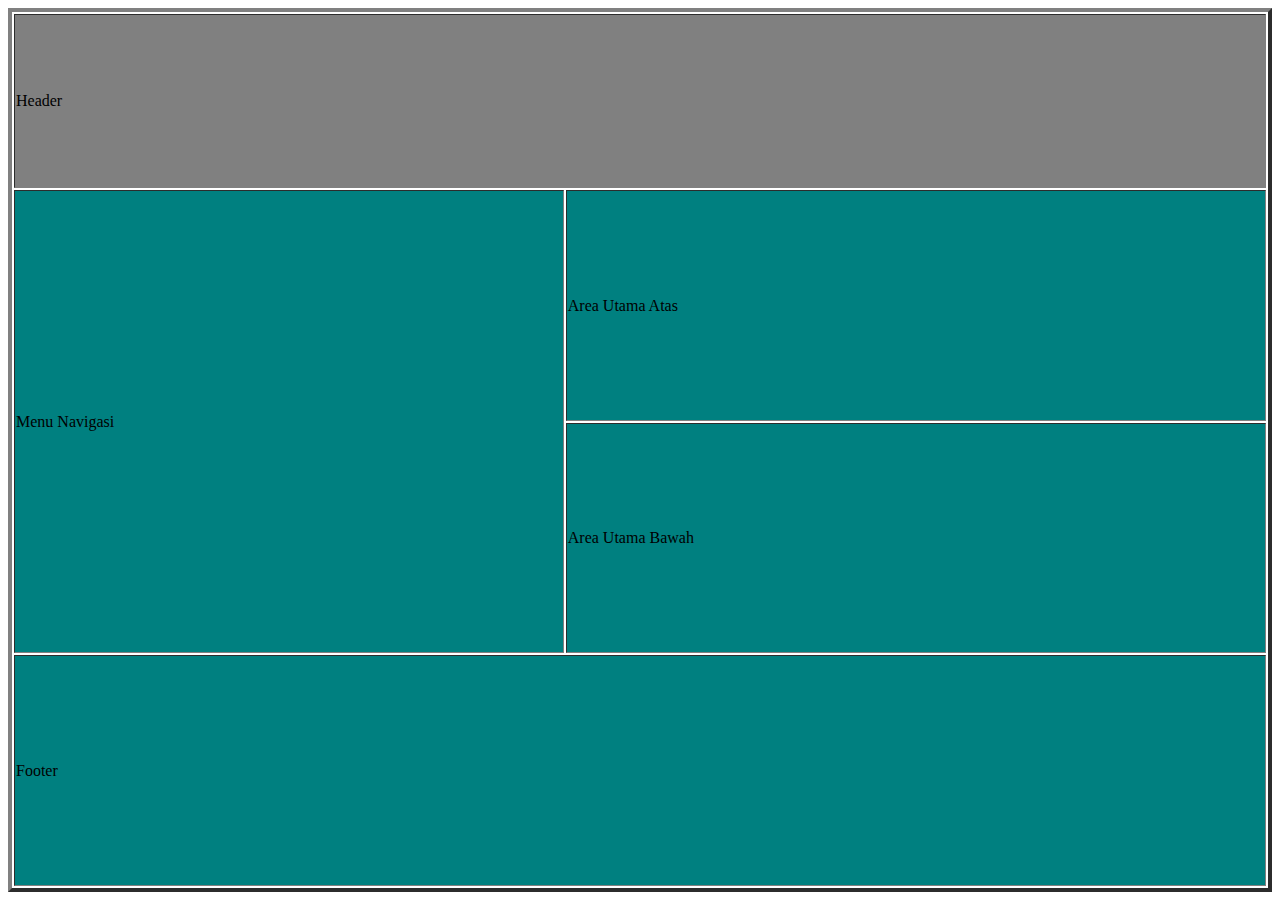
<file: HTML+CSS/index2.html>
<html>
<head>
    <title>HayoIniMateri2</title>
</head>
<body>
    <table border="4" height="100%" width="100%">
        <tr bgcolor="grey" height="20%">
            <td align="left" colspan="2">Header</td>
        </tr>
        <tr bgcolor="teal">
            <td align="left" rowspan="2">Menu Navigasi</td>
            <td align="left">Area Utama Atas</td>
        </tr>
        <tr bgcolor="teal">
            <td>Area Utama Bawah</td>
        </tr>
        <tr bgcolor="teal">
            <td align="left" colspan="2">Footer</td>
        </tr>
    </table>
</body>
</html>
</file>
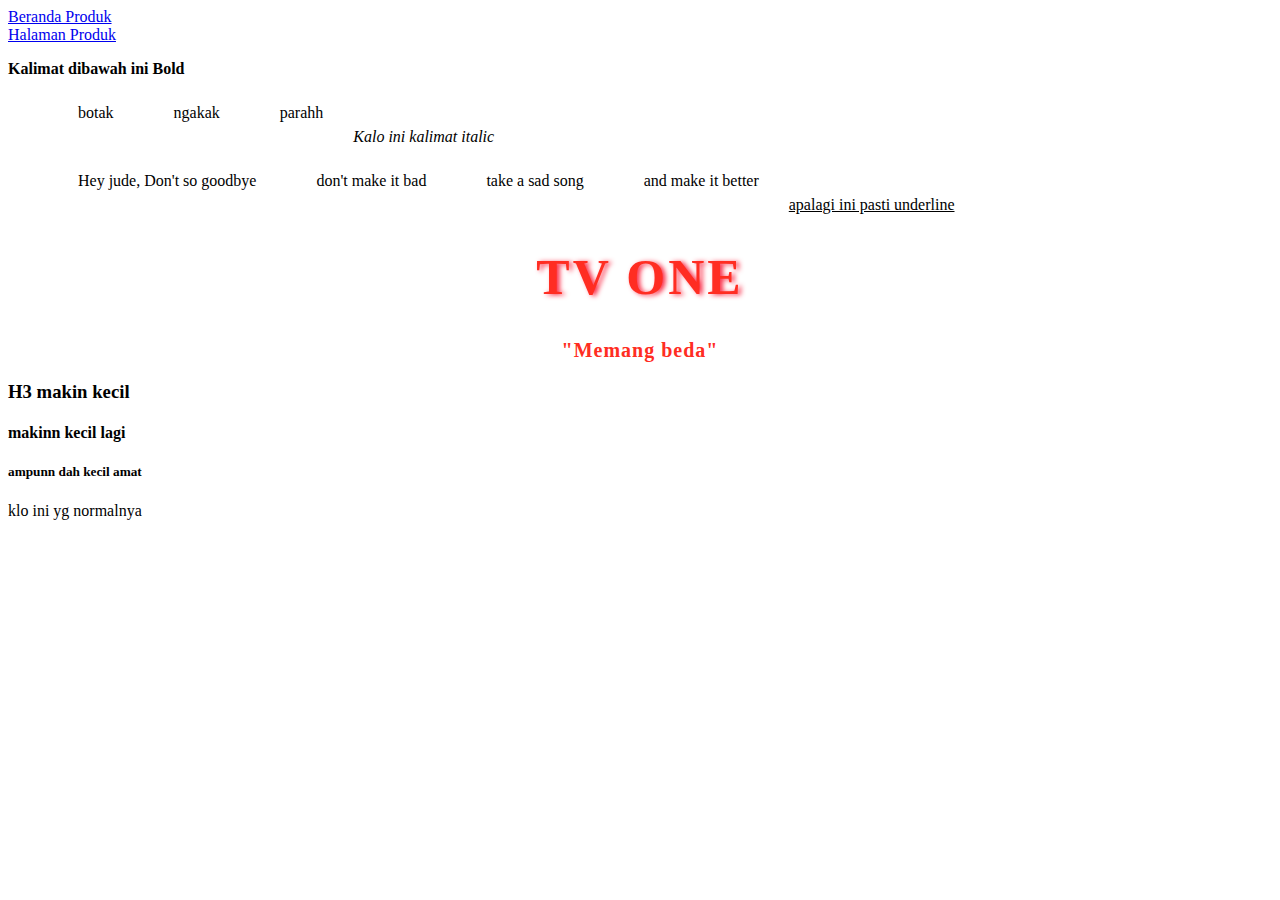
<file: HTML+CSS/index3.html>
<html>
<head>
    <title>Ini toko budi</title>
    <link rel="stylesheet" href="gaya.css">
</head>
<body>
    <nav>
        <a href="index.html">Beranda Produk</a>
    </nav>
    <nav>
        <a href="index2.html">Halaman Produk</a>
    </nav>
    <p><b>
        Kalimat dibawah ini Bold
    </b></p>
    <ol type="I">
        <li>botak</li>
        <li>ngakak</li>
        <li>parahh</li>
    </ol>
    <br>
    <p><i>
        Kalo ini kalimat italic
    </i></p>
    <ul>
        <li>
            <a>Hey jude,</a>
            <a>Don't so goodbye</a>
        </li>
        <li>don't make it bad</li>
        <li>take a sad song</li>
        <li>and make it better</li>
    </ul>
    <br>
    <p><u>
        apalagi ini pasti underline
    </u></p>
    <h1>TV ONE</h1>
    <h2>"Memang beda"</h2>
    <h3>H3 makin kecil</h3>
    <h4>makinn kecil lagi</h4>
    <h5>ampunn dah kecil amat</h5>
    <p>klo ini yg normalnya</p>
</body>
</html>
</file>
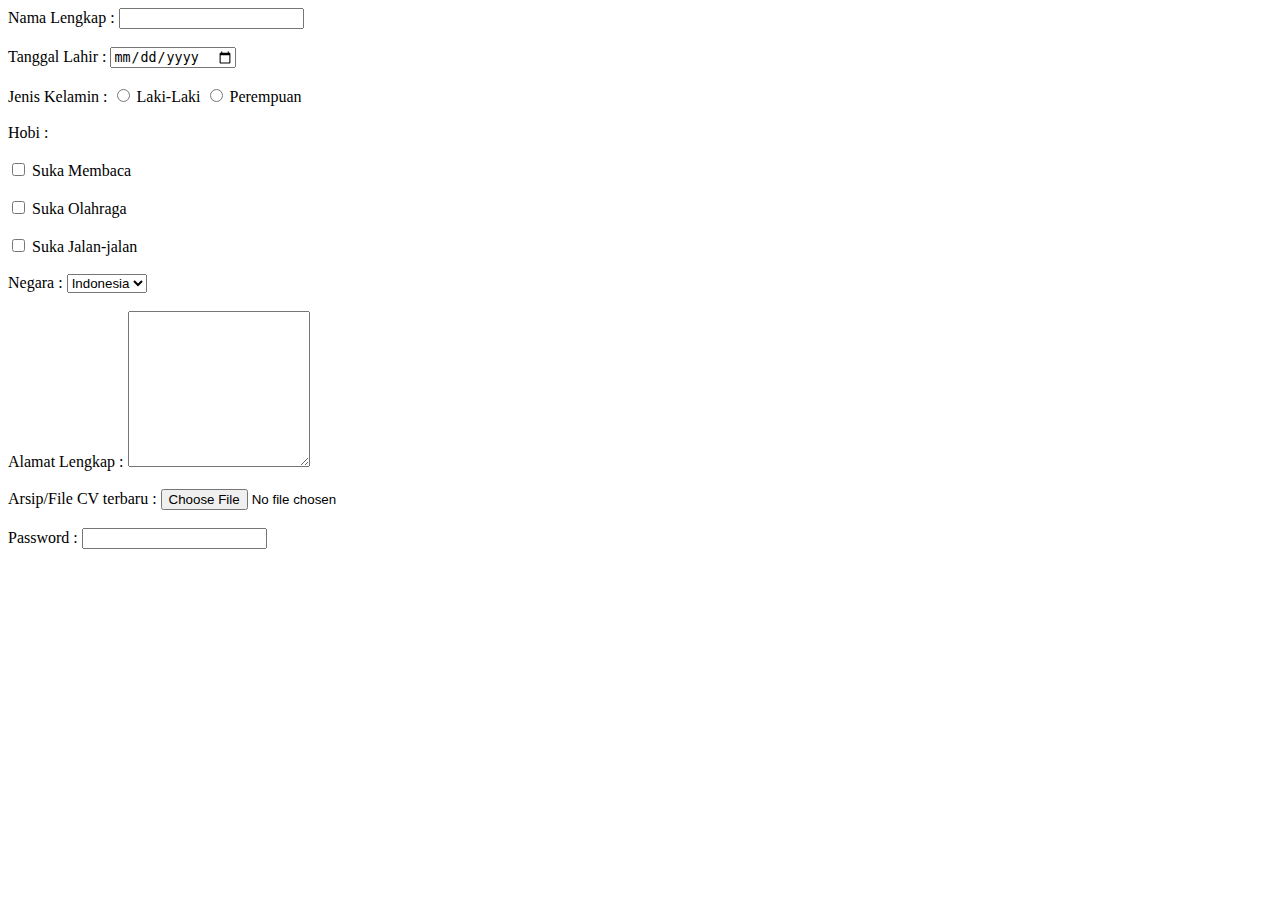
<file: HTML+CSS/index4.html>
<html>
<head>
    <title>Form Data Diri</title>
</head>
<body>
    <form>
        Nama Lengkap : <input type="text" value="">
        <br><br>
        Tanggal Lahir : <input type="date" value="">
        <br><br>
        Jenis Kelamin : <input type="radio" value=""> Laki-Laki <input type="radio" value=""> Perempuan
        <br><br>
        Hobi : 
        <br><br>
        <input type="checkbox" value=""> Suka Membaca
        <br><br>
        <input type="checkbox" value=""> Suka Olahraga
        <br><br>
        <input type="checkbox" value=""> Suka Jalan-jalan
        <br><br>
        Negara : <select name="negara" id="negara">
        <option value="Id">Indonesia</option>
        <option value="En">England</option>
        <option value="Us">America</option>
        </select>
        <br><br>
        Alamat Lengkap : <textarea name="alamat" id="alamat" cols="20" rows="10"></textarea>
        <br><br>
        Arsip/File CV terbaru : <input type="file" name="CV" id="CV">
        <br><br>
        Password : <input type="password" name="pass" id="pass">
    </form>
</body>
</html>
</file>
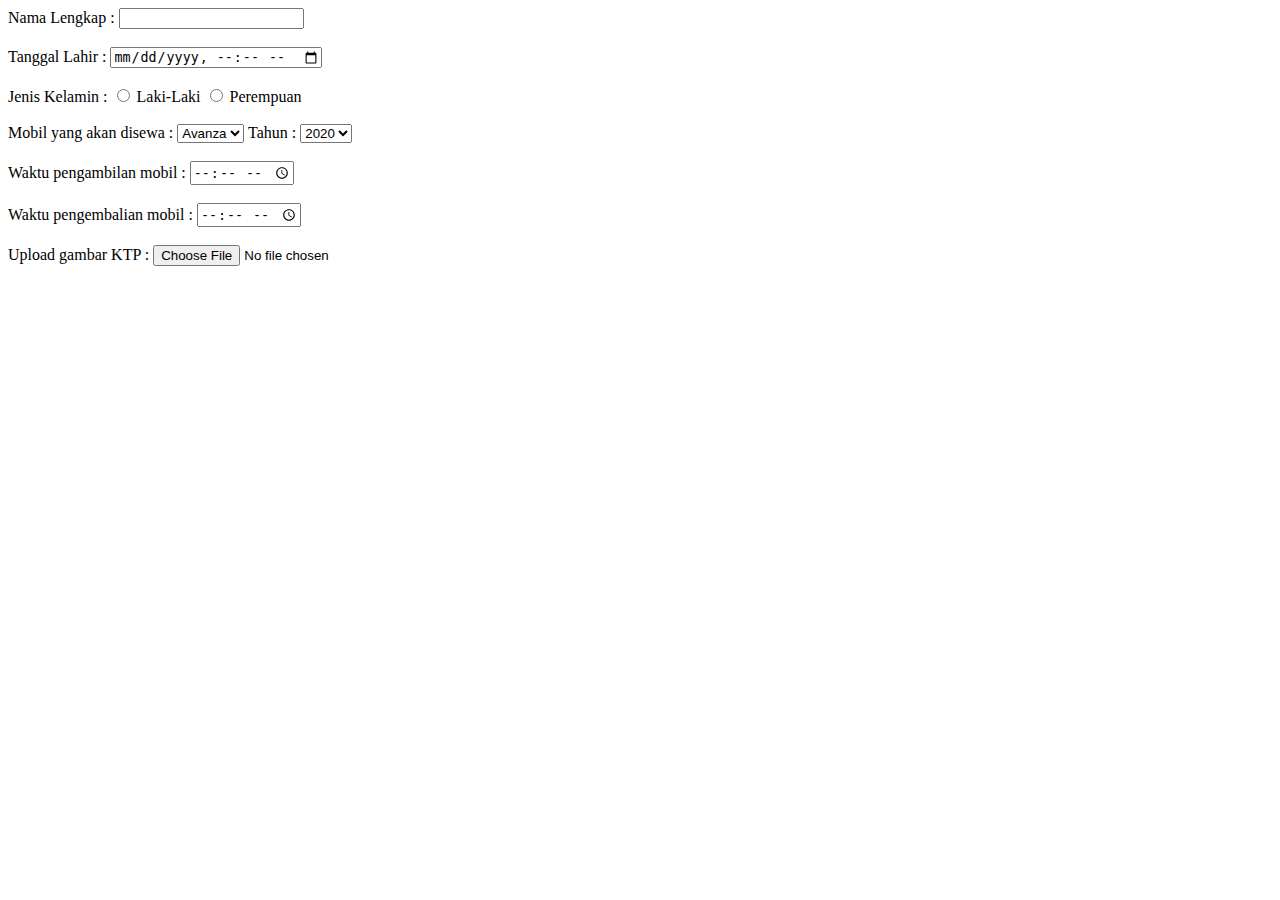
<file: HTML+CSS/index5.html>
<html>
<head>
    <title>Form Data Diri</title>
</head>
<body>
    <form>
        Nama Lengkap : <input type="text" value="">
        <br><br>
        Tanggal Lahir : <input type="datetime-local">
        <br><br>
        Jenis Kelamin : <input type="radio" value=""> Laki-Laki <input type="radio" value=""> Perempuan
        <br><br>
        Mobil yang akan disewa : <select name="mobil" id="mobil">
            <option value="avz">Avanza</option>
            <option value="inv">Innova</option>
            <option value="xen">Xenia</option>
        </select>
        Tahun : <select name="Tahun" id="thn">
            <option value="2020">2020</option>
            <option value="2019">2019</option>
            <option value="2018">2018</option>
        </select>
        <br><br>
        Waktu pengambilan mobil : <input type="time" name="ambil" id="tk">
        <br><br>
        Waktu pengembalian mobil : <input type="time" name="balikin" id="gb">
        <br><br>
        Upload gambar KTP : <input type="File" name="KTP" id="ktp">
    </form>
</body>
</html>
</file>
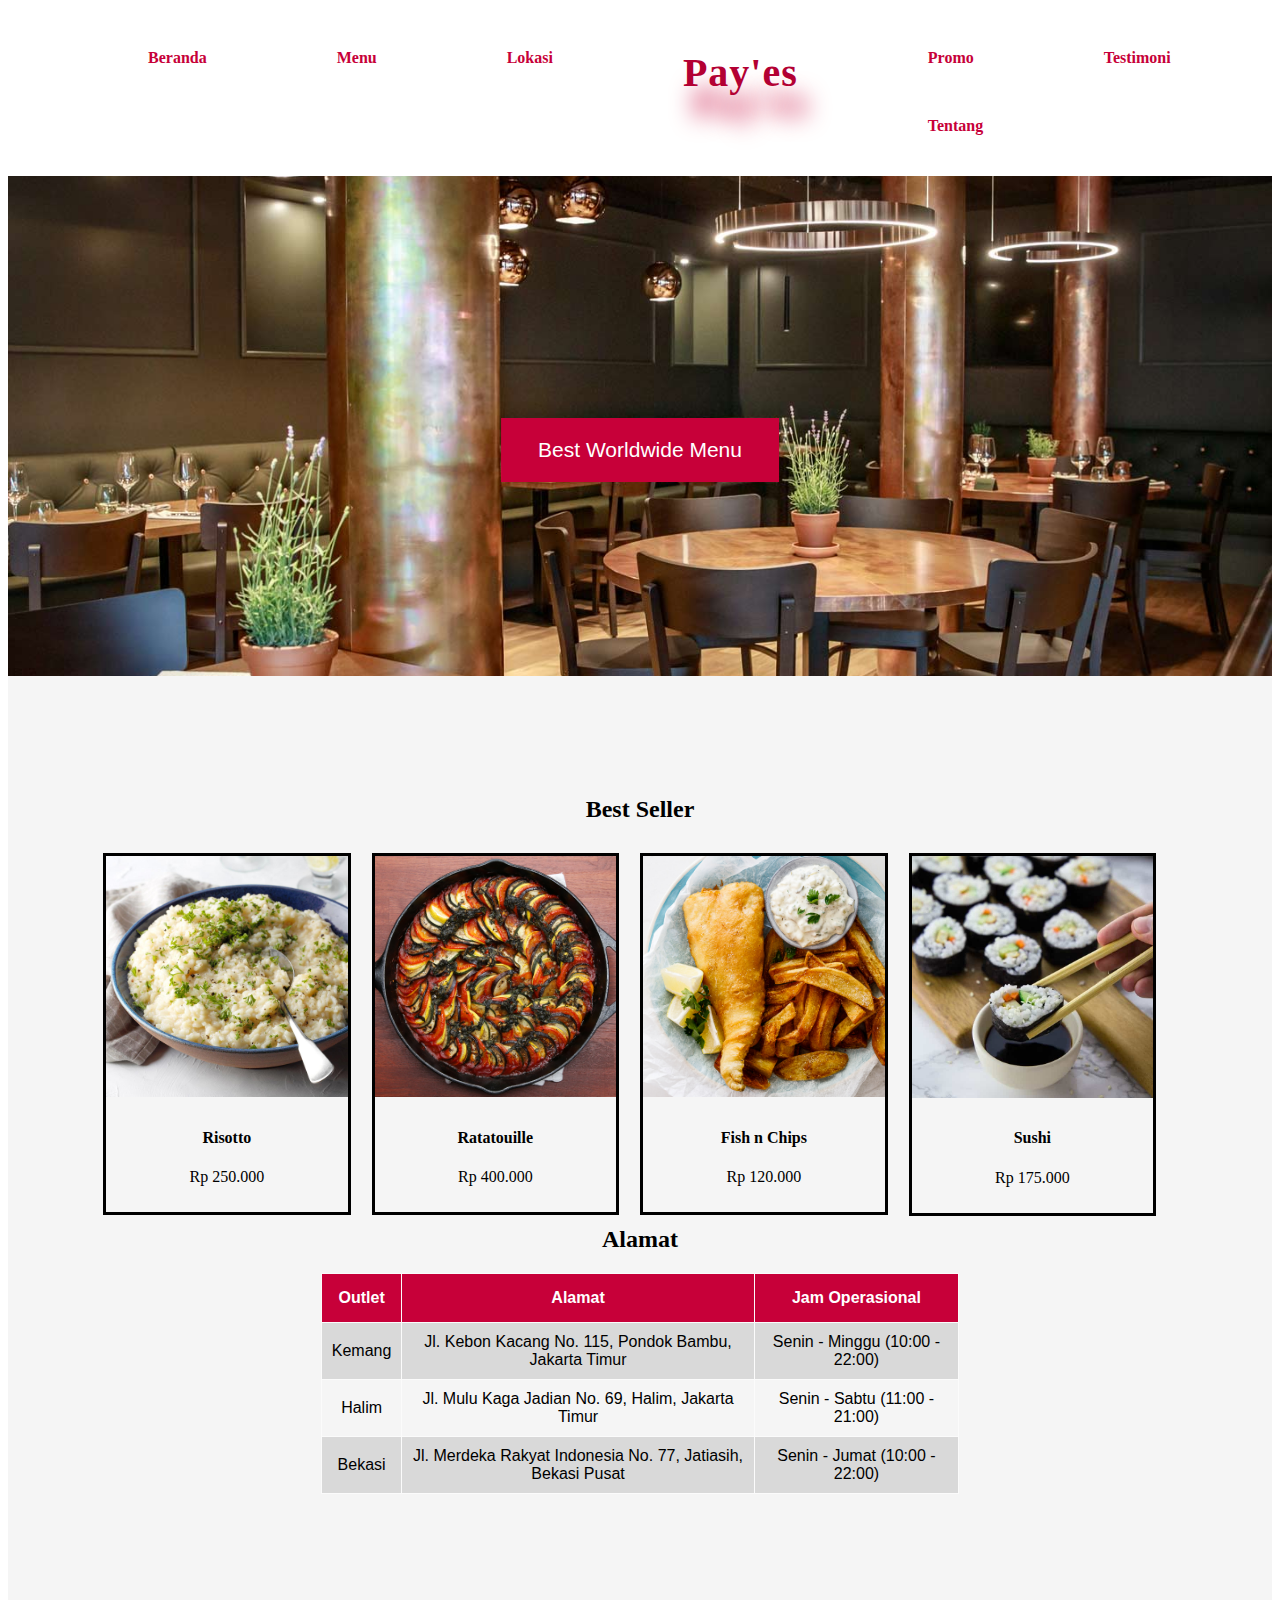
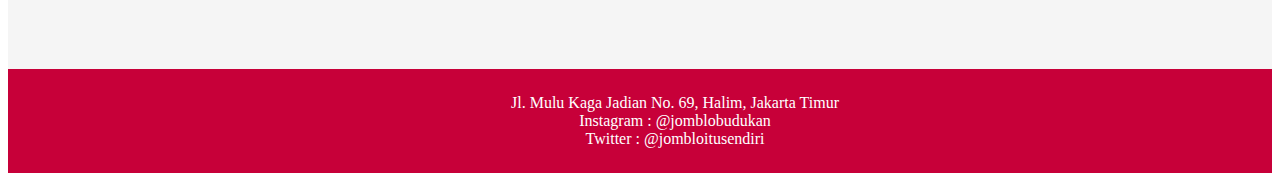
<file: HTML+CSS/index6.html>
<html>
<head>
    <title>CSS</title>
    <link rel="stylesheet" href="gaya2.css">
</head>
<body>

<div class="grid-container">

    <div class="navbar">
        <ul>
            <li><a>Beranda</a></li>
            <li><a>Menu</a></li>
            <li><a>Lokasi</a></li>
            <li><a id="logo">Pay'es</a></li>
            <li><a>Promo</a></li>
            <li><a>Testimoni</a></li>
            <li><a>Tentang</a></li>
        </ul>
    </div>

    <div class="header">
        <div class="center">
            <button class="headerbutton">Best Worldwide Menu</button>
        </div>
    </div>

    <div class="content">
        <h2>Best Seller</h2>
        <div class="row">
            <div class="column">
                <div class="card">
                    <img src="risotto2.jpg" style="width: 100%;">
                    <div class="container">
                        <h4><b>Risotto</b></h4>
                        <p>Rp 250.000</p>
                    </div>
                </div>
            </div>

            <div class="column">
                <div class="card">
                    <img src="ratatouille.jpg" alt="Avatar" style="width: 100%;">
                    <div class="container">
                        <h4><b>Ratatouille</b></h4>
                        <p>Rp 400.000</p>
                    </div>
                </div>
            </div>

            <div class="column">
                <div class="card">
                    <img src="fnc.jpg" style="width: 100%;">
                    <div class="container">
                        <h4><b>Fish n Chips</b></h4>
                        <p>Rp 120.000</p>
                    </div>
                </div>
            </div>

            <div class="column">
                <div class="card">
                    <img src="sushi.jpg" alt="Avatar" style="width: 100%;">
                    <div class="container">
                        <h4><b>Sushi</b></h4>
                        <p>Rp 175.000</p>
                    </div>
                </div>
            </div>
        </div>
        <h2>Alamat</h2>
            <table id="customable">
                <tr>
                    <th>Outlet</th>
                    <th>Alamat</th>
                    <th>Jam Operasional</th>
                </tr>
                <tr>
                    <td>Kemang</td>
                    <td>Jl. Kebon Kacang No. 115, Pondok Bambu, Jakarta Timur</td>
                    <td>Senin - Minggu (10:00 - 22:00)</td>
                </tr>
                <tr>
                    <td>Halim</td>
                    <td>Jl. Mulu Kaga Jadian No. 69, Halim, Jakarta Timur</td>
                    <td>Senin - Sabtu (11:00 - 21:00)</td>
                </tr>
                <tr>
                    <td>Bekasi</td>
                    <td>Jl. Merdeka Rakyat Indonesia No. 77, Jatiasih, Bekasi Pusat</td>
                    <td>Senin - Jumat (10:00 - 22:00)</td>
                </tr>
            </table>
    </div>

    
    <div class="footer">
        <a>Jl. Mulu Kaga Jadian No. 69, Halim, Jakarta Timur</a>
        <br>
        <a>Instagram : @jomblobudukan</a>
        <br>
        <a>Twitter : @jombloitusendiri</a>
    </div>
    
</div>

</body>
</html>
</file>
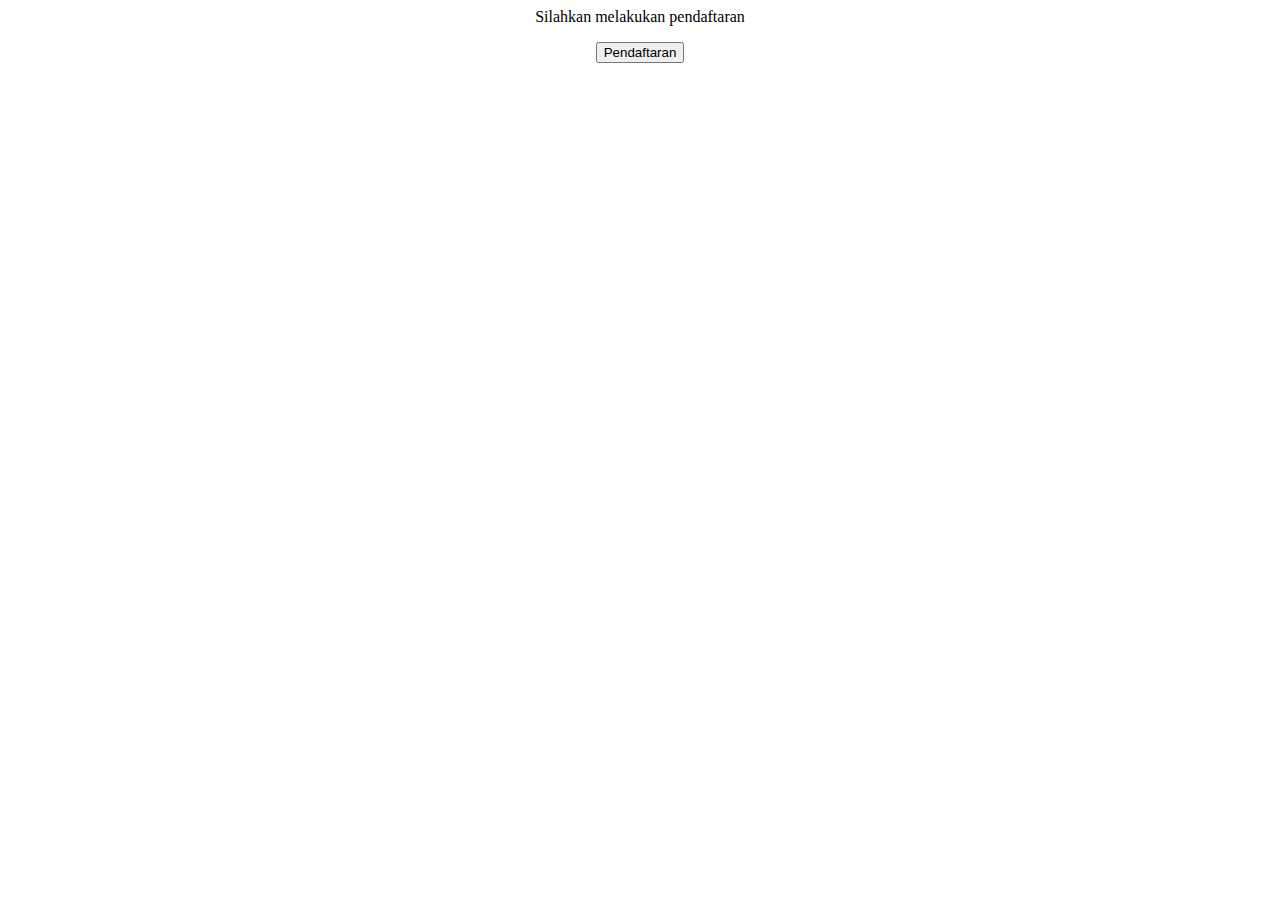
<file: Javascript/indexgab.html>
<html>
<head>
    <title>Motor Beat Club</title>
    <link rel="stylesheet" href="daftar.css">
</head>
<body>
    <div align="center">
        <p>Silahkan melakukan pendaftaran</p>
        <button onclick="daftar()" style="width: auto;">Pendaftaran</button>
    </div>

    <div id="idAwal" class="awal">
        <form class="awalbuka" method="POST">
            <div class="kontener">
                <span onclick="tutupForm()" class="tutup" title="tutupForm">&times;</span>
                <label for="uname"><b>Nama :</b></label>
                <br>
                <input type="text" name="namaanda" id="namaanda"/>
                <br>

                <label for="telep"><b>No HP :</b></label>
                <br>
                <input type="tel" name="nomerhp" id="nomerhp"/>
                <br>
                
                <input type="button" value="Daftar" id="submit" onclick="validasi()"/>
            </div>
        </form>
    </div>
        <script src="daftar.js"></script>
</body>
</html>
</file>
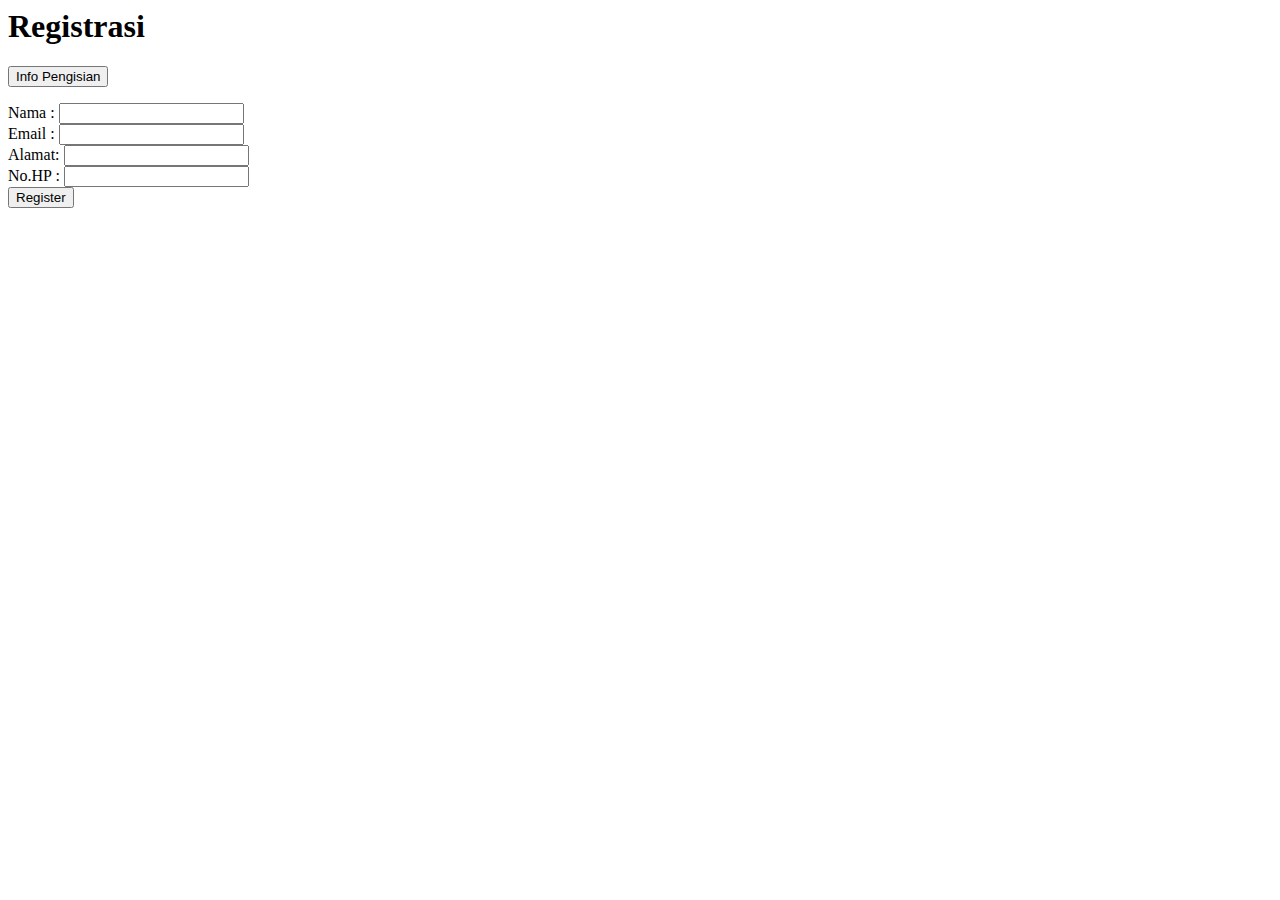
<file: Javascript/indexmat.html>
<html>
    <head>
        <title>Validasi Wahana</title>
    </head>
<body>
    <h1>Registrasi</h1>
    <button id="tombol1" onclick="klik()">Info Pengisian</button>
    <p id="info"></p>
    <form name="form_daftar" onsubmit="validate()" method="post">
        Nama : <input type="text" name="nama">
        <br>
        Email : <input type="text" name="email">
        <br>
        Alamat: <input type="text" name="alamat">
        <br>
        No.HP : <input type="text" name="nomorHP">
        <br>
        <button type="submit" id="tombol2">Register</button>           
    </form>

    <p id="hasil"></p>

    <script src="validation.js"></script>
</body>
</html>
</file>
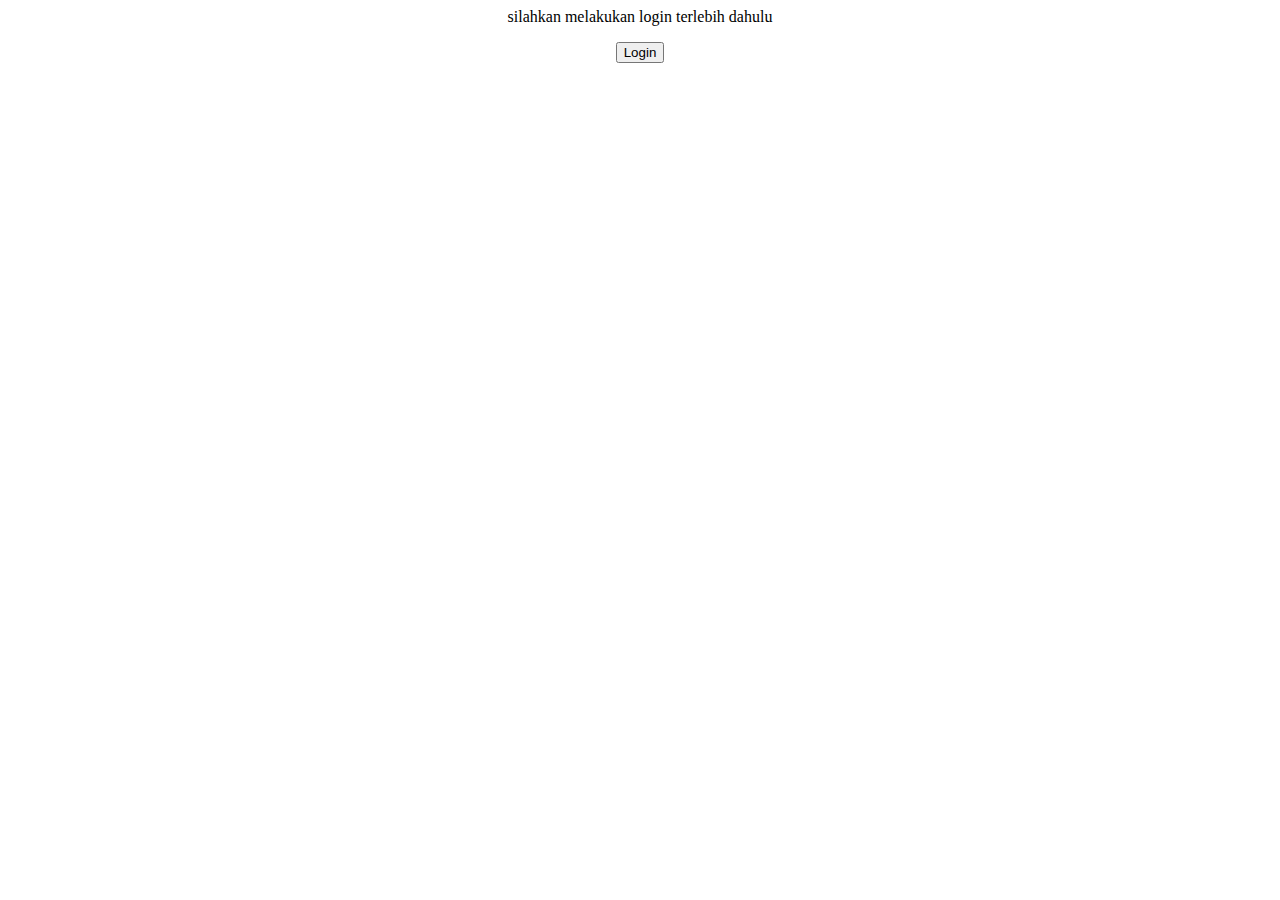
<file: Javascript/indexmat2.html>
<html>
<head>
    <title>Modal & Login</title>
    <link rel="stylesheet" href="modal.css">
</head>
<body>
    <div align="center">
        <p>silahkan melakukan login terlebih dahulu</p>
        <button onclick="tampilModal()" style="width:auto;">Login</button>
    </div>

    <div id="idModal" class="modal">
        <form class="modal-content" method="post">
            <div class="container">
                <span onclick="tutupModal()" class="close" title="Close Modal">&times;</span>
                <label for="uname"><b>Username :</b></label>
                <br>
                <input type="text" name="username" id="username"/>
                <br>

                <label for="psw"><b>Password :</b></label>
                <br>
                <input type="password" name="password" id="password"/>
                <br>

                <input type="button" value="Login" id="submit" onclick="validate()"/>
            </div>

            <div class="container" style="background-color: grey;">
                <br><b>Username : user <br> Password : 123</b>
            </div>
        </form>
    </div>
    
        <script src="modal.js"></script>
</body>
</html>
</file>
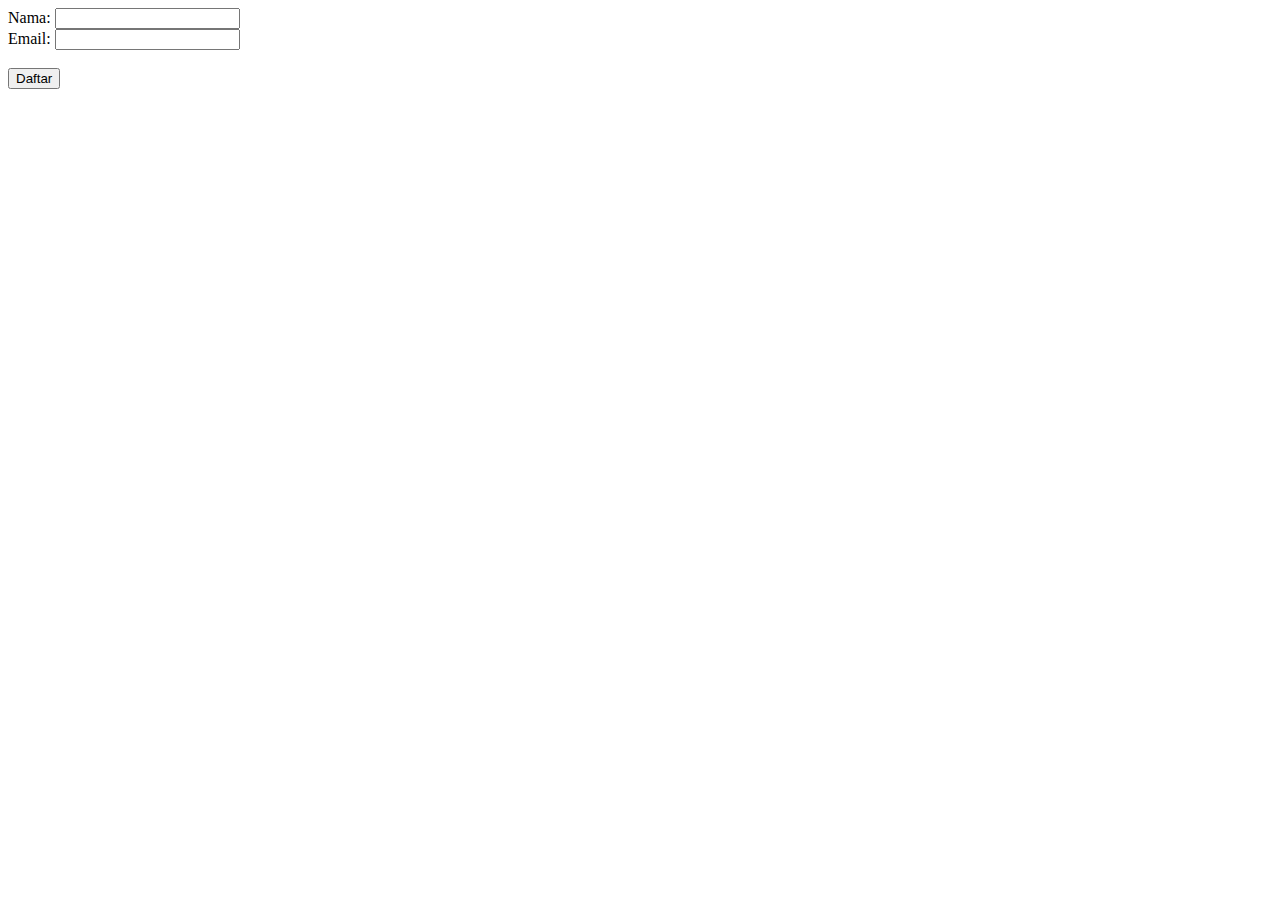
<file: Javascript/task1.html>
<html>
<head>
    <title>Javascript</title>
</head>
<body>
    <form name="form_daftar" onsubmit="onSubmit()" method="post">
        Nama: <input type="text" name="nama">
        <br> 
        Email: <input type="text" name="email">
        <br><br>
        <button type="submit" id="tombol">Daftar</button>
    </form>

    <script>
        function onSubmit(){
            alert("Data berhasil disubmit");
        }
    </script>
</body>
</html>
</file>
<file: HTML+CSS/gaya.css>
ul {
    background-color: #f0f8ff;
    list-style-type: none;
}
li{
    display: block;
    float: left;
    padding: 10px 30px 25px;
}

h1 {
    font-family: 'Times New Roman', Times, serif;
    color: #ff2d22;
    font-weight: bolder;
    font-size: 50px;
    text-align: center;
    letter-spacing: 3px;
    text-shadow: 3px 1px 5px #fa2d48;
}

h2 {
    font-family: 'Times New Roman', Times, serif;
    color: #ff2d22;
    font-weight: bold;
    font-size: 20px;
    text-align: center;
    letter-spacing: 1px;
}
</file>
<file: HTML+CSS/gaya2.css>
.grid-container {
    display: grid;
    grid-template-areas: 
        'navbar'
        'header'
        'content'
        'footer';
    }

.navbar {
    grid-area: navbar;
}

.header {
    grid-area: header;
    background-image: url("resto.jpg");
    background-repeat: no-repeat;
    background-position: center;
    background-size: cover;
    height: 500px;
    width: 100%;
}

.content {
    grid-area: content;
    background-color: whitesmoke;
    text-align: center;
    padding: 100px;
}

.footer {
    grid-area: footer;
    background-color: #C70039;
    text-align: center;
    color: #FFFFFF;
    padding: 25px 30px 25px 100px;
}

/* NavBar*/
ul {
    list-style-type: none;
    overflow: auto;
}

li {
    float: left;
}

li a{
    display: block;
    font-family: "Open Sans";
    color: #C70039;
    font-weight: bold;
    font-size: 16px;
    text-align: center;
    padding: 25px 30px 25px 100px;
}

li a:hover {
    color: #FEDD1F;
}

#logo {
    color: #b30033;
    font-family: "Castellar";
    font-size: 40px;
    text-align: center;
    letter-spacing: 1px;
    text-shadow: 10px 30px 25px #C70039;
}

/* Header */
.center {
    margin: 0;
    position: absolute;
    top: 50%;
    left: 50%;
    -ms-transform: translate(-50%, -50%);
    transform: translate(-50%, -50%);
}

.headerbutton {
    background-color: #C70039;
    border: none;
    color: white;
    padding: 20px 37px;
    text-align: center;
    display: inline-block;
    font-size: 21px;
    margin: 4px 2px;
}

.headerbutton:hover {
    background-color: #cc194c;
}

/* Card */
.column {
    float: left;
    width: 25%;
    padding: 10px 0px 10px 0px;
}

.row {
    margin: 0 -5px;
}

.card {
    width: 90%;
    border-style: solid;
}

.container {
    padding: 10px 25px;
}

/* Table */
#customable {
    font-family: 'Trebuchet MS', Arial, Helvetica, sans-serif, sans-serif;
    border-collapse: collapse;
    width: 60%;
    margin-left: auto;
    margin-right: auto;
    margin-bottom: 75px;
}

#customable td, #customable th {
    border: 1px solid #fbfbfb;
    padding: 10px;
    text-align: center;
}

#customable tr:nth-child(even){background-color: #d9d9d9;}

#customable tr:hover {background-color: #fbfbfb;}

#customable th {
    padding-top: 15px;
    padding-bottom: 15px;
    text-align: center;
    background-color: #C70039;
    color: #FFFFFF;
}
</file>
<file: Javascript/daftar.css>
.kontener {
    position: relative;
    padding: 16px;
}

.awal {
    display: none;
    padding-top: 20%;
}

.awalbuka {
    margin: auto;
    border: 3px solid;
    width: 25%;
}

.tutup {
    position: absolute;
    right: 10px;
    top: 5px;
    cursor: pointer;
}
</file>
<file: Javascript/modal.css>
.container {
    position: relative;
    padding: 16px;
}

.modal {
    display: none;
    padding-top: 10%;
}

.modal-content {
    margin: auto;
    border: 2px solid;
    width: 20%;
}

.close {
    position: absolute;
    right: 10px;
    top: 5px;
    cursor: pointer;
}
</file>
